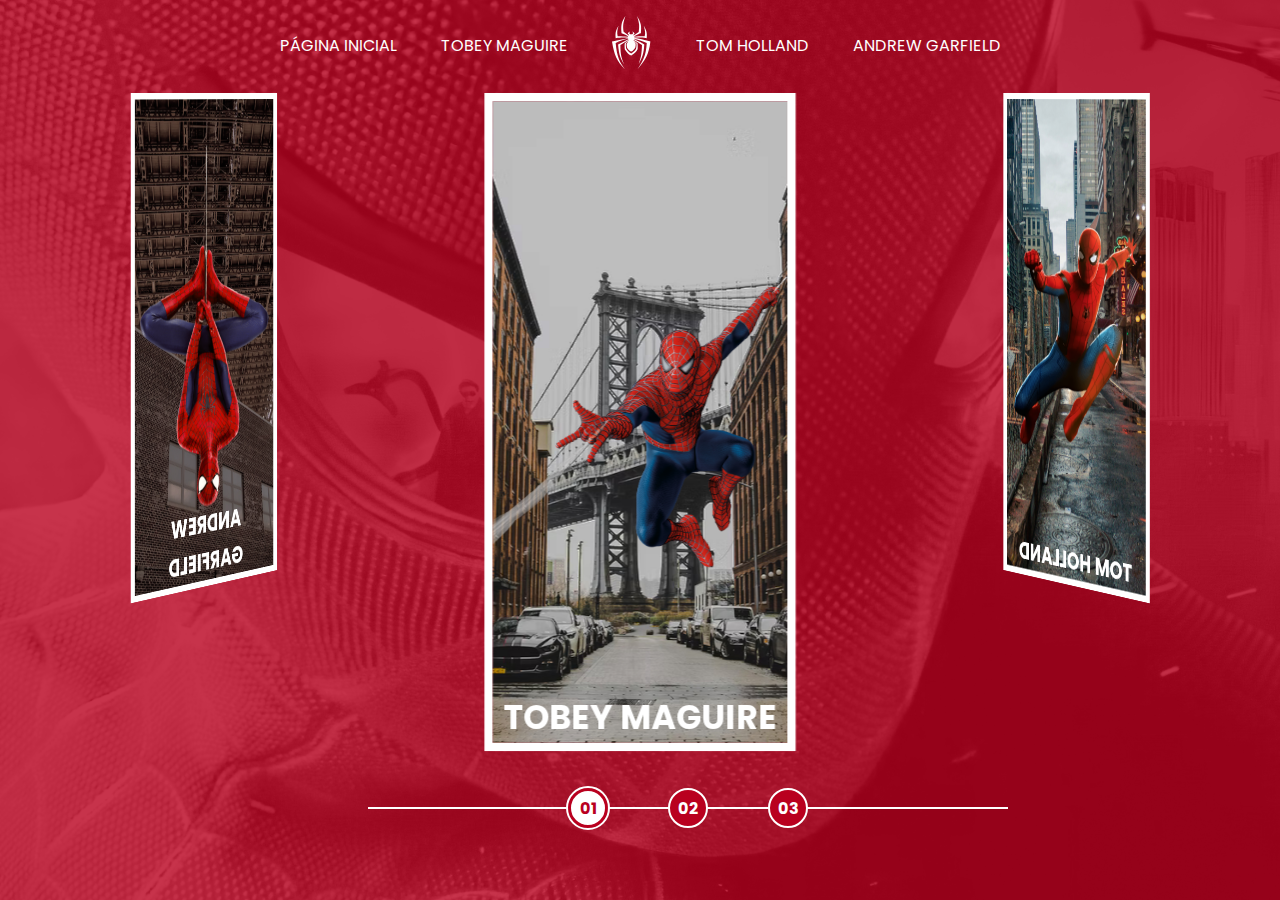
<file: index.html>
<!DOCTYPE html>
<html lang="en">
<head>
    <meta charset="UTF-8">
    <meta name="viewport" content="width=device-width, initial-scale=1.0">
    <!-- styles css -->
     <link rel="stylesheet" href="./asssets/css/homepage.css">
    <link rel="stylesheet" href="./asssets/css/reset.css">
    <title>Multiverso Spider-Man</title>
</head>
<body>
    <nav class="s-menu">
        <ul>
            <li class="s-menu_item">
                <a href="/">Página inicial</a>
            </li>
            <li class="s-menu_item">
                <a href="#">Tobey Maguire</a>
            </li>
            <li class="s-menu_item s-menu_icon">
                <img src="./asssets/images/icons/spider.svg" alt="Spider-Man">
            </li>
            <li class="s-menu_item">
                <a href="#">Tom Holland</a>
            </li>
            <li class="s-menu_item">
                <a href="#">Andrew Garfield</a>
            </li>
        </ul>
    </nav>
    <div class="s-container">
        <div class="s-cards-carousel" style="transform: translateZ(-40vw) rotateY(0deg);">
            <a href="/pages/tobey-maguire/spiderman1.html" class="s-card" id="spider-man-01">
                <img class="s-card_background" src="./asssets/images/pic-sm-bg-01.jpg" alt="">
                <img class="s-card_image" src="./asssets/images/spider-man-01.png" alt="Tobey Maguire">
                <h2 class=" s-card_title">Tobey Maguire</h2>
            </a>
            <a href="/pages/tom-holland/new_spiderman1.html" class="s-card" id="spider-man-02">
                <img class="s-card_background" src="./asssets/images/pic-sm-bg-02.jpg" alt="">
                <img class="s-card_image" src="./asssets/images/spider-man-02.png" alt="Tom Holland">
                <h2 class="s-card_title">Tom Holland</h2>
            </a>
            <a href="/pages/andrew-garfiled/amazing_piderman1.html" class="s-card" id="spider-man-03">
                <img class="s-card_background" src="./asssets/images/pic-sm-bg-03.jpg" alt="">
                <img class="s-card_image" src="./asssets/images/spider-man-03.png" alt="Andrew Garfield">
                <h2 class="s-card_title">Andrew Garfield</h2>
            </a>
        </div>
    </div>
    <div class="s-controller">
        <div id="1" onclick="selectCarouselItem(this)" class="s-controller_button s-controller_button--active">
            01
        </div>
        <div id="2" onclick="selectCarouselItem(this)" class="s-controller_button">
            02
        </div>
        <div id="3" onclick="selectCarouselItem(this)" class="s-controller_button">
            03
        </div>
        <div class="s-controller_line"></div>
    </div>

    <script src="./asssets/scripts/card_hover.js"></script>
    
</body>
</html>
</file>
<file: asssets/css/homepage.css>
@import url('/asssets/css/global.css');
@import url('/asssets/css/reset.css');

body{
    background-color: var(--primary-color);
}

body::before{
    content: "";
    background-image: url('/asssets/images/spider-man-background.jpg');
    background-repeat: no-repeat;
    width: 100%;
    background-size: cover;
    height: 100%;
    position: absolute;
    opacity: 0.2;transition: background-image 1s ease-in-out, opacity 1s ease-in-out;
}

.s-menu{
    padding: 1rem 0;
    width: 100%;
    text-align: center;
    position: relative;
}

.s-menu_item{
    display: inline-block;
    text-transform: uppercase;
    margin: 0 1.25rem;
}

.s-menu_icon{
    width: 2.5rem;
    margin: 0 1.25rem;
    vertical-align: middle;
}

.s-container{
    position: relative;
    display: flex;
    align-items: center;
    justify-content: space-evenly;
    perspective: 3000px;
}

.s-card {
    border: 0.5rem solid #ffffff;
    justify-content: space-evenly;
    width: 100%;
    height: 70vh;
    position: absolute;
    transition: filter .5s ease-in-out;
}

.s-card:nth-child(1){
    transform: rotate(0deg) translateZ(50vw);
}

.s-card:nth-child(2){
    transform: rotateY(120deg) translateZ(50vw);
}

.s-card:nth-child(3){
    transform: rotateY(240deg) translateZ(50vw);
}

.s-cards-carousel{
    display: flex;
    justify-content: center;
    width: calc(100vw / 3 - 10%);
    transform-style: preserve-3d;
    transition: transform 0.4s ease-in;
}

.s-card_background{
    width: 100%;
    height: 100%;
    object-fit: cover;
    position: absolute;
    opacity: 1;
    transition: opacity 0.5s ease-in-out;
}

.s-card_image{
    width: 100%;
    height: 100%;
    object-fit: contain;
    position: relative;
    transition: 0.5s ease-in-out;
}

.s-card_title{
    font-size: 2rem;
    text-transform: uppercase;
    text-align: center;
    position: absolute;
    width: 100%;
    bottom: 0;
    transition: bottom 1s ease-in-out;
}

.s-controller{
    position: absolute;
    display: flex;
    justify-content: center;
    align-items: center;
    margin: 3rem;
    bottom: 1.5rem;
    width: 100%;
}

.s-controller_button{
    display: flex;
    align-items: center;
    justify-content: center;
    width: 2.5rem;
    height: 2.5rem;
    border: 2px solid #ffffff;
    border-radius: 50%;
    background-color: var(--primary-color);
    text-align: center;
    font-size: 1rem;
    font-weight: bold;
    cursor: pointer;
    z-index: 1;
    transition: 0.3s ease-in-out;
}

.s-controller_button--active{
    background-color: #ffffff;
    color: var(--primary-color);
    border: 3px solid var(--primary-color);
    outline: 2px solid #ffffff; 
}

.s-controller_button:hover{
    transform: scale(1.1);
}

.s-controller_button:nth-child(2){
    margin: 0 3.75rem;
}

.s-controller_line{
    background-color: #ffffff;
    width: 50%;
    height: 2px;
    position: absolute;
}

/* hover */

.s-card_hovered .s-card_background{
    cursor: pointer;
    opacity: 0;
}

.s-card_hovered .s-card_image{
    transform: scale(1.4);
    filter: drop-shadow(30px 10px 4px rgba(0,0,0, .5));
}

body#spider-man-01_hovered::before{
    background-image: url("/asssets/images/pic-sm-bg-01.jpg");
}

body#spider-man-02_hovered::before{
    background-image: url("/asssets/images/pic-sm-bg-02.jpg");
}

body#spider-man-03_hovered::before{
    background-image: url("/asssets/images/pic-sm-bg-03.jpg");
}

body[id^="spider-man-"]::before{
    opacity: 1;
}

body[id^="spider-man-"] .s-card:not(.s-card_hovered){
    filter: grayscale(100%);
}

.s-card_hovered .s-card_title{
    bottom: 50%;
}
</file>
